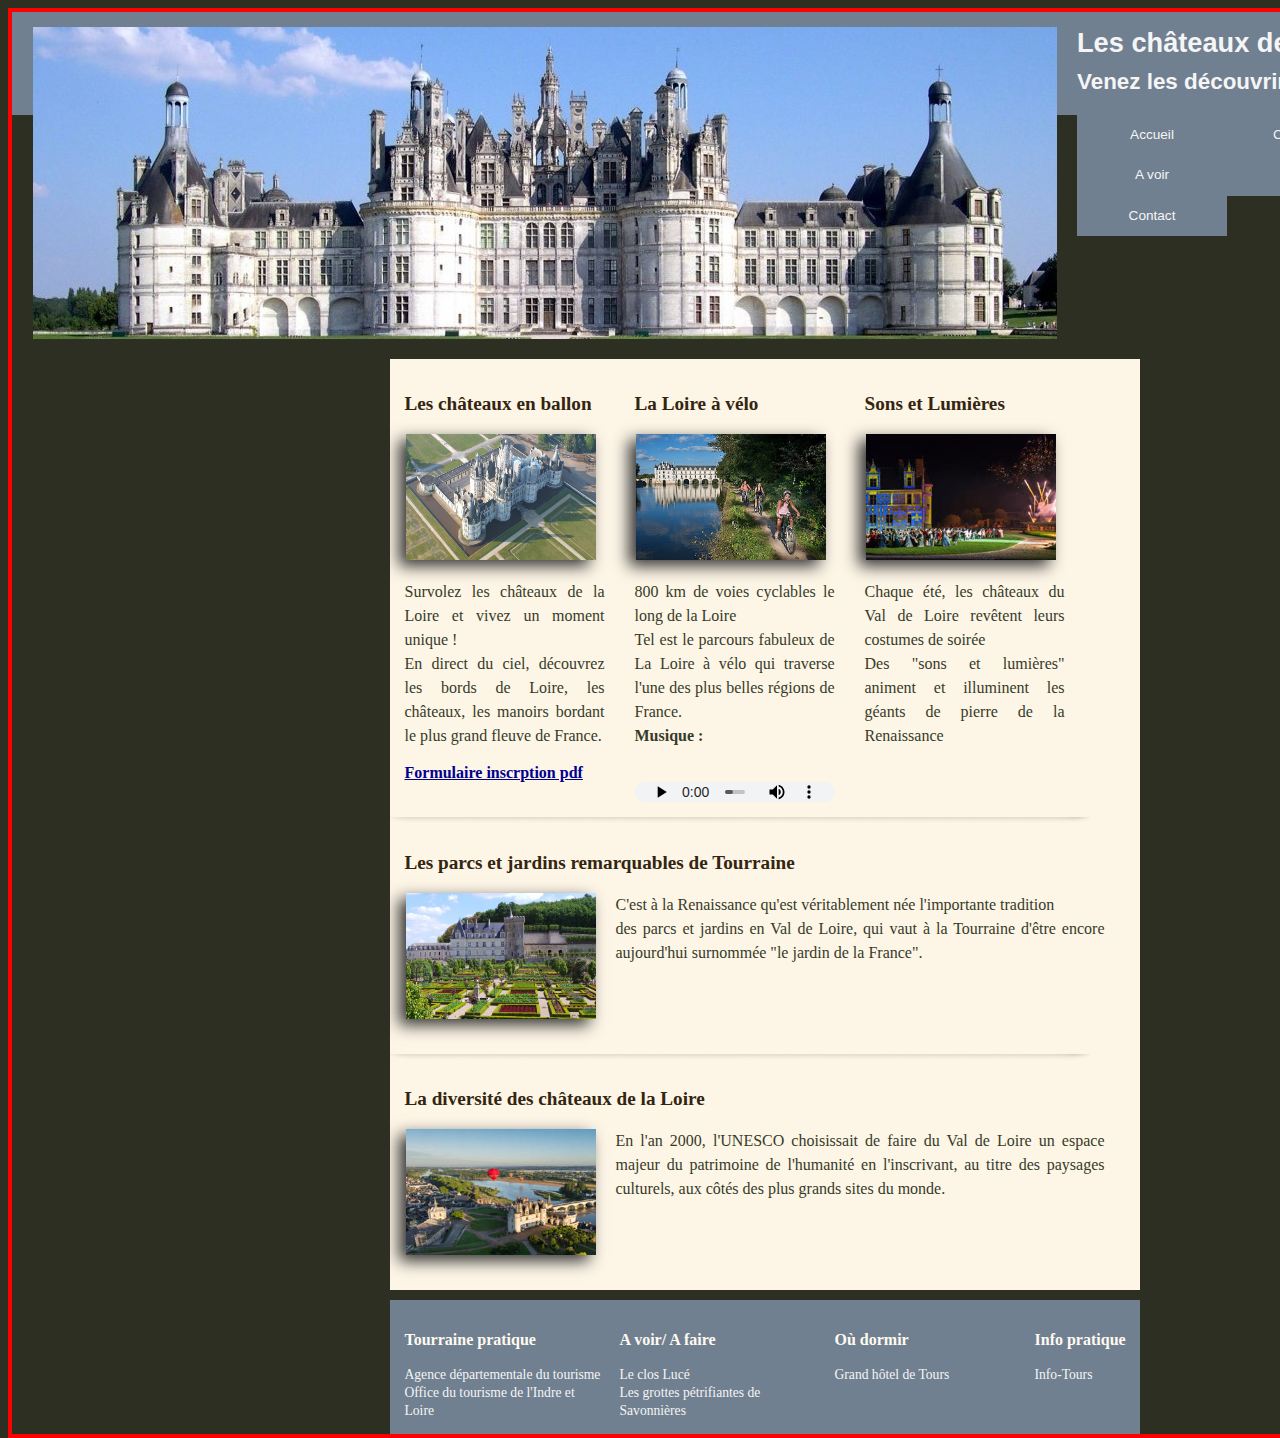
<file: Site_Web_COLIN_Jonathan/index.html>
<!doctype html>
<html>
	<head>
	<meta charset="UTF-8">
	<title></title>
	<link rel="stylesheet" href="feuillestyle.css" />
	</head>
	<body>
		<div id="global">
		
		
			<div id="entete">
				<img src="images/Chambord2.jpg" alt="Château de Chambord" class="photoentete"/>
				<h1>Les châteaux de la Loire</h1>
				<h2>Venez les découvrir !</h2>
			</div><!-- #entete -->
			
			<div id="navigation">
				<ul>
					<li><a href="index.html">Accueil</a></li>
					<li><a href="index.html">Châteaux</a>
				<ul>
					<li><a href="chambord.html">Chambord</a></li>
					<li><a href="chenonceau.html">Chenonceau</a></li>
					<li><a href="amboise.html">Amboise</a></li>
					<li><a href="langeais.html">Langeais</a></li>
					<li><a href="azaylerideau.html">Azay le rideau</a></li>
				</ul>
					</li>
					<li><a href="avoir.html">A voir</a></li>
					<li><a href="infos.html">Infos</a>
				<ul>
					<li><a href="hebergements.html">Hébergements</a></li>
					<li><a href="gastronomie.html">Gastronomie</a></li>
				</ul>
					</li>
					<li><a href="contact.html">Contact</a></li>
				</ul>
			</div><!-- #navigation -->
			
			<div id="contenu">
				<section class="group1">
					<h3><a href="chateaux_en_ballon.html">Les châteaux en ballon</a></h3>
					<img src ="images/chambord_ballon.png" width="190" height="126" alt="Chambord en ballon" class="photo"/>
					<p>Survolez les châteaux de la Loire et vivez un moment unique !</br>
					En direct du ciel, découvrez les bords de Loire, les châteaux, les manoirs bordant le plus grand fleuve de France.</p>
					<a href="cv.pdf" download ><span class="lien">Formulaire inscrption pdf</span><a/>
				</section>
				
				<section class="group2">
					<h3><a href="loireavelo.html">La Loire à vélo</a></h3>
					<img src ="images/veloloire.jpg" width="190" height="126" alt="La Loire à vélo" class="photo"/>
					<p>800 km de voies cyclables le long de la Loire</br>
					Tel est le parcours fabuleux de La Loire à vélo qui traverse l'une des plus belles régions de France.</br>
					<strong>Musique : </strong></p></br>
				<audio controls="controls">
					<source src="audio/la_bicyclette.mp3" class="audio"/>
					<source src="audio/la_bicyclette.ogg" class="audio"/>
				</audio>
				</section>
				
				<section class="group3">
					<h3><a href="sonsetlumieres.html">Sons et Lumières</a></h3>
					<img src ="images/spectacle-nocturne-sons-et-lumieres_medium.jpg" width="190" height="126" alt="Spectacle nocturne sons et lumières" class="photo"/>
					<p>Chaque été, les châteaux du Val de Loire revêtent leurs costumes de soirée</br>
					Des "sons et lumières" animent et illuminent les géants de pierre de la Renaissance</p>
				</section>
				
				<section class="group4">
					<h3><a href="jardin.html">Les parcs et jardins remarquables de Tourraine</a></h3>
					<img src="images/jardins-remarquables-de-villandry-france.jpg" width="190" height="126" alt="picture" class="photo"/>
					<p>C'est à la Renaissance qu'est véritablement née l'importante tradition</br>
					des parcs et jardins en Val de Loire, qui vaut à la Tourraine d'être encore aujourd'hui surnommée "le jardin de la France".</p>
				</section>
				
				<section class="group4">
					<h3><a href="diversites.html">La diversité des châteaux de la Loire</a></h3>
					<img src="images/val-de-loire-patrimoine-unique_medium.jpg" width="190" height="126" alt="picture" class="photo"/>
					<p>En l'an 2000, l'UNESCO choisissait de faire du Val de Loire un espace majeur du patrimoine de l'humanité en l'inscrivant,
					au titre des paysages culturels, aux côtés des plus grands sites du monde.</p>
				</section>
				
			</div><!-- #contenu -->
			
			<div id="pied">
				<section class="group1">
					<h3>Tourraine pratique</h3>
					<a href="http://www.tourismeloirevalley.com/">Agence départementale du tourisme</a></br>
					<a href="http://www.ot-valdelindre.com/">Office du tourisme de l'Indre et Loire</a>
				</section>
				
				<section class="group2">
					<h3>A voir/ A faire</h3>
					<a href="http://www.vinci-closluce.com/">Le clos Lucé</a></br>
					<a href="http://www.grottes-savonnieres.com/">Les grottes pétrifiantes de Savonnières</a></br>
				</section>
				
				<section class="group3">
					<h3>Où dormir</h3>
					<a href="http://www.legrandhoteltours.com/">Grand hôtel de Tours</a></br>
				</section>
				
				<section class="group5">
					<h3>Info pratique</h3>
					<a href="http://www.info-tours.com/">Info-Tours</a></br>
				</section>
				
				
			
			</div><!-- #pied -->
			
		</div><!-- #global -->
	</body>
</html>
</file>
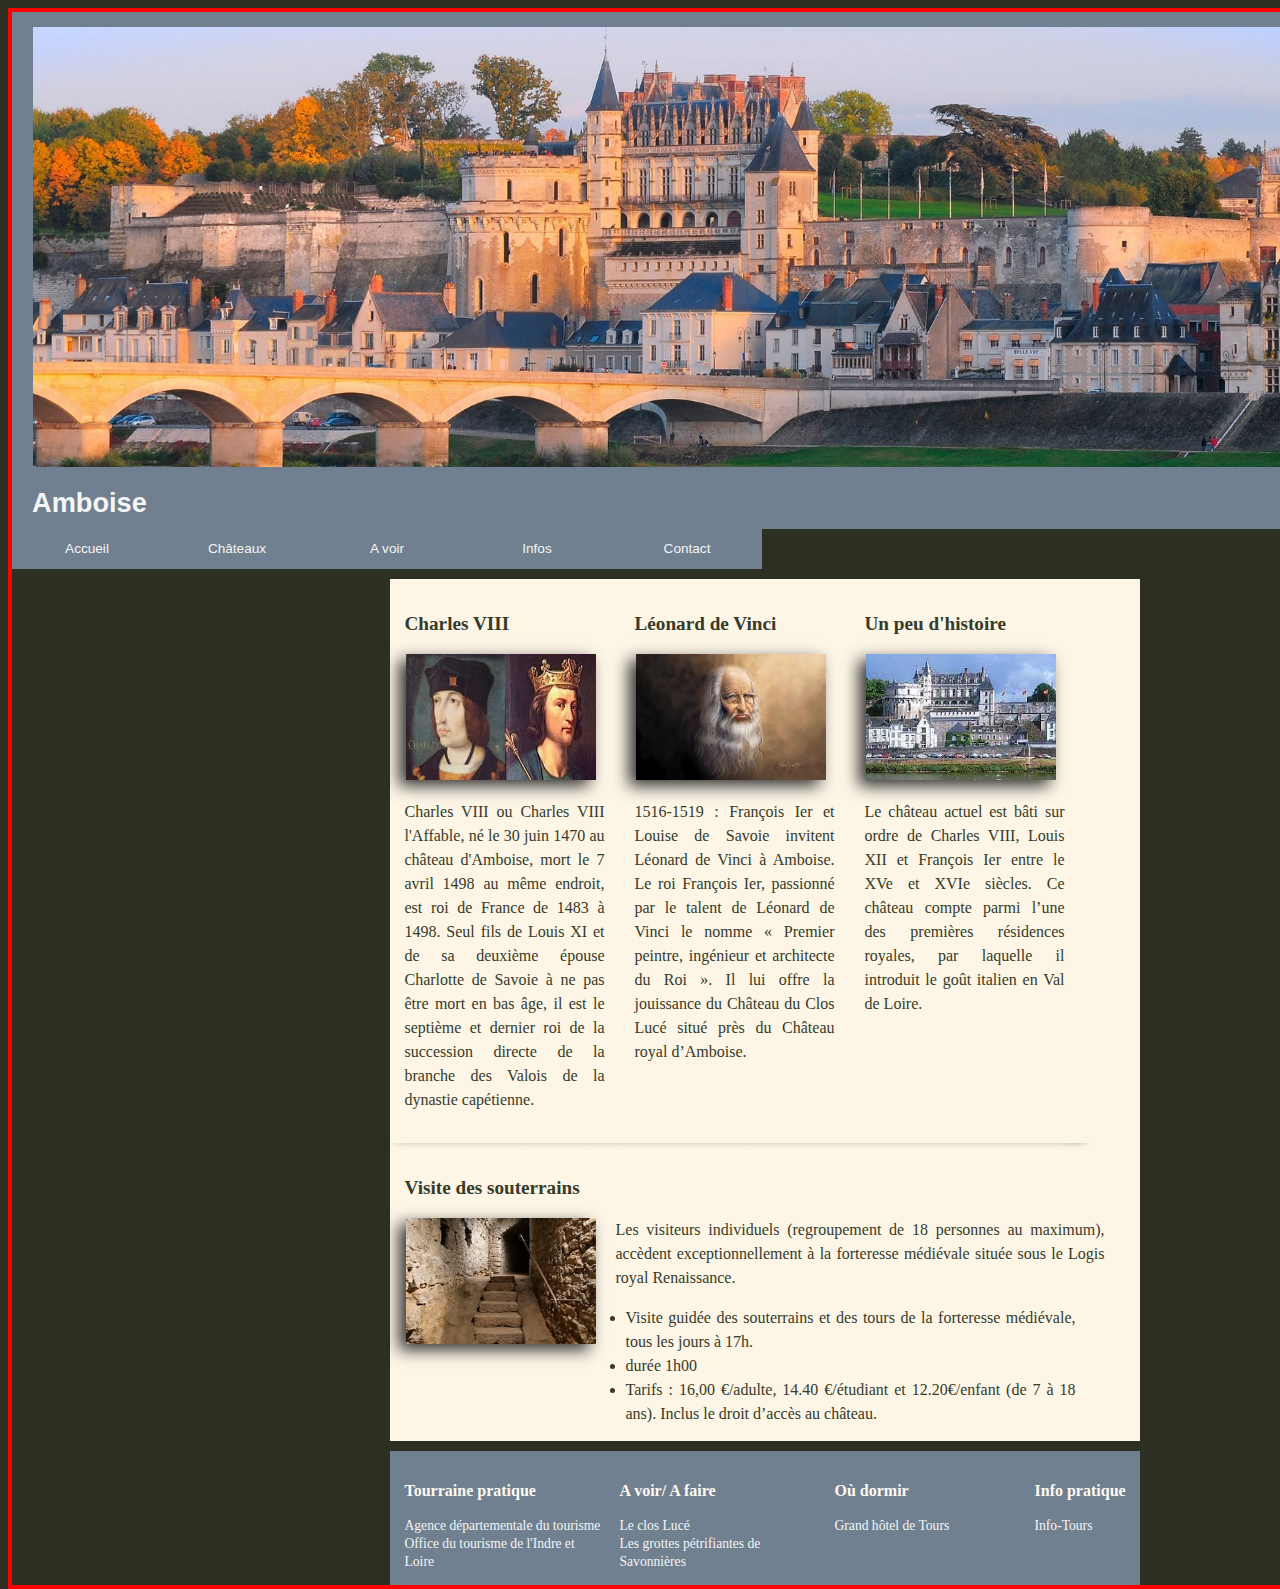
<file: Site_Web_COLIN_Jonathan/amboise.html>
<!doctype html>
<html>
	<head>
	<meta charset="UTF-8">
	<title></title>
	<link rel="stylesheet" href="feuillestyle.css" />
	</head>
	<body>
		<div id="global">
		
			<div id="entete">
				 <img src="images/Amboise.jpg" alt="Château d'Amboise" class="photoentete"/>
			<h1>Amboise</h1>
			</div><!-- #entete -->
			
			<div id="navigation">
				<ul>
					<li><a href="index.html">Accueil</a></li>
					<li><a href="index.html">Châteaux</a>
				<ul>
					<li><a href="chambord.html">Chambord</a></li>
					<li><a href="chenonceau.html">Chenonceau</a></li>
					<li><a href="amboise.html">Amboise</a></li>
					<li><a href="langeais.html">Langeais</a></li>
					<li><a href="azaylerideau.html">Azay le rideau</a></li>
				</ul>
					</li>
					<li><a href="avoir.html">A voir</a></li>
					<li><a href="infos.html">Infos</a>
				<ul>
					<li><a href="hebergements.html">Hébergements</a></li>
					<li><a href="gastronomie.html">Gastronomie</a></li>
				</ul>
					</li>
					<li><a href="contact.html">Contact</a></li>
				</ul>
			</div><!-- #navigation -->
			
			<div id="contenu">
				<section class="group1">
					<h3>Charles VIII</h3>
					<img src="images/charles8.jpg" width="190" height="126" alt="picture" class="photo"/>
					<p>Charles VIII ou Charles VIII l'Affable, né le 30 juin 1470 au château d'Amboise, mort le 7 avril 1498 au même endroit,
					est roi de France de 1483 à 1498. Seul fils de Louis XI 
					et de sa deuxième épouse Charlotte de Savoie à ne pas être mort en bas âge,
					il est le septième et dernier roi de la succession directe de la branche des Valois de la dynastie capétienne.</p>
				</section>
				<section class="group2">
					<h3>Léonard de Vinci</h3>
					<img src="images/leonarddevinci.jpg" width="190" height="126" alt="picture" class="photo"/>
					<p>1516-1519 : François Ier et Louise de Savoie invitent Léonard de Vinci à Amboise. Le roi François Ier,
					passionné par le talent de Léonard de Vinci le nomme « Premier peintre, ingénieur et architecte du Roi ».
					Il lui offre la jouissance du Château du Clos Lucé situé près du Château royal d’Amboise.</p>
				</section>
				<section class="group3">
					<h3>Un peu d'histoire</h3>
					<img src="images/amboise2.jpg" width="190" height="126" alt="picture" class="photo"/>
					<p>Le château actuel est bâti sur ordre de Charles VIII, Louis XII et François Ier entre le XVe et XVIe siècles.
					Ce château compte parmi l’une des premières résidences royales,
					par laquelle il introduit le goût italien en Val de Loire. </p>
				</section>
					
				<section class="group4">
					<h3>Visite des souterrains</h3>
					<img src="images/souterrain.jpg" width="190" height="126" alt="picture" class="photo"/>
					<p>Les visiteurs individuels (regroupement de 18 personnes au maximum),
					accèdent exceptionnellement à la forteresse médiévale située sous le Logis royal Renaissance.</p>
					<ul>
					<li>Visite guidée des souterrains et des tours de la forteresse médiévale, tous les jours à 17h.</li>
					<li>durée 1h00</li>
					<li>Tarifs : 16,00 €/adulte, 14.40 €/étudiant et 12.20€/enfant (de 7 à 18 ans). Inclus le droit d’accès au château.</li>
					</ul>
				</section>
					

			</div><!-- #contenu -->
			
			<div id="pied">
			
				<section class="group1">
					<h3>Tourraine pratique</h3>
					<a href="http://www.tourismeloirevalley.com/">Agence départementale du tourisme</a></br>
					<a href="http://www.ot-valdelindre.com/">Office du tourisme de l'Indre et Loire</a>
				</section>
				
				<section class="group2">
					<h3>A voir/ A faire</h3>
					<a href="http://www.vinci-closluce.com/">Le clos Lucé</a></br>
					<a href="http://www.grottes-savonnieres.com/">Les grottes pétrifiantes de Savonnières</a></br>
				</section>
				
				<section class="group3">
					<h3>Où dormir</h3>
					<a href="http://www.legrandhoteltours.com/">Grand hôtel de Tours</a></br>
				</section>
				
				<section class="group5">
					<h3>Info pratique</h3>
					<a href="http://www.info-tours.com/">Info-Tours</a></br>
				</section>
			</div><!-- #pied -->
			
		</div><!-- #global -->
	</body>
</html>
</file>
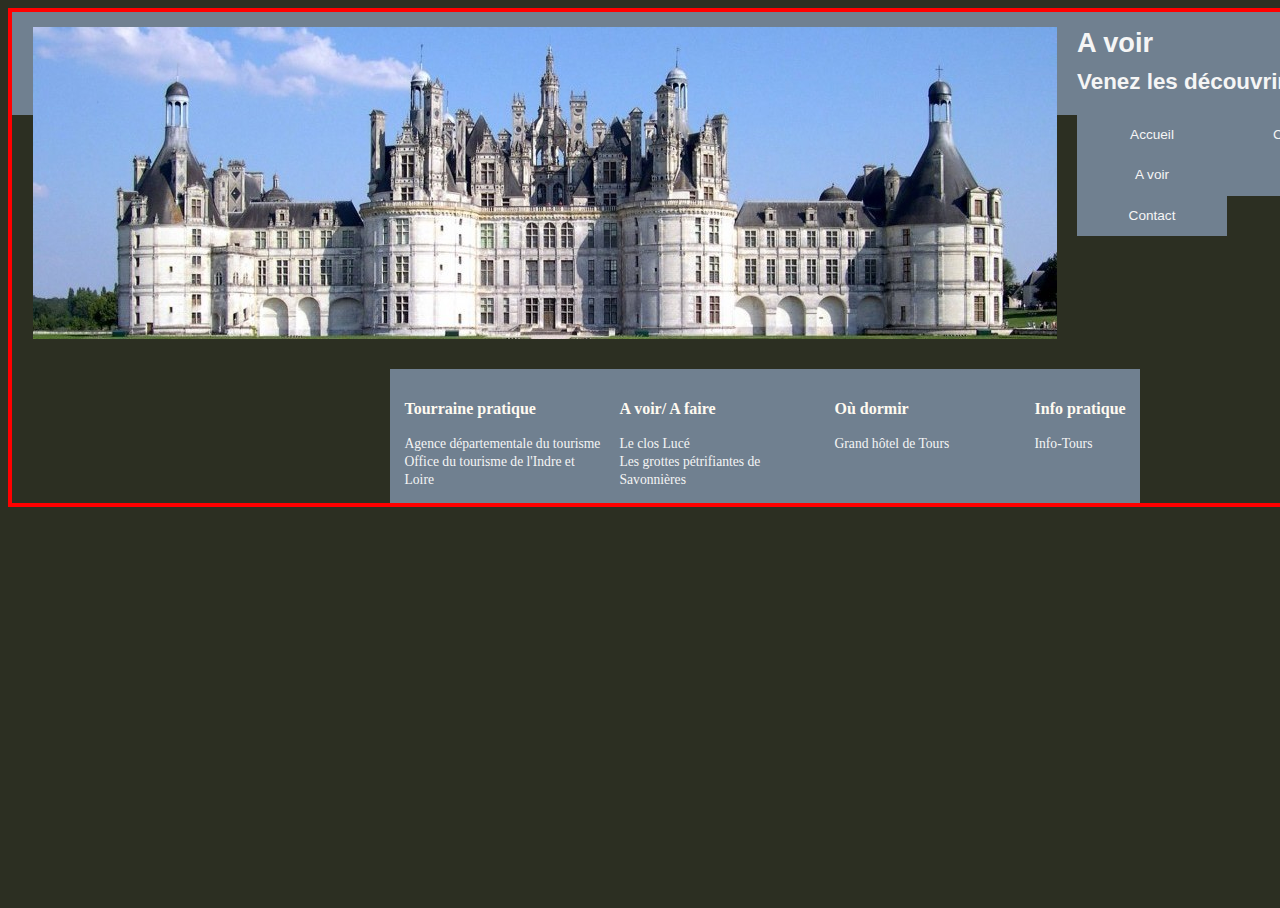
<file: Site_Web_COLIN_Jonathan/avoir.html>
<!doctype html>
<html>
	<head>
	<meta charset="UTF-8">
	<title></title>
	<link rel="stylesheet" href="feuillestyle.css" />
	</head>
	<body>
		<div id="global">
		
			<div id="entete">
				 <img src="images/Chambord2.jpg" alt="Château de Chambord" class="photoentete"/>
			<h1>A voir</h1>
			<h2>Venez les découvrir !</h2>
			</div><!-- #entete -->
			
			<div id="navigation">
				<ul>
					<li><a href="index.html">Accueil</a></li>
					<li><a href="index.html">Châteaux</a>
				<ul>
					<li><a href="chambord.html">Chambord</a></li>
					<li><a href="chenonceau.html">Chenonceau</a></li>
					<li><a href="amboise.html">Amboise</a></li>
					<li><a href="langeais.html">Langeais</a></li>
					<li><a href="azaylerideau.html">Azay le rideau</a></li>
				</ul>
					</li>
					<li><a href="avoir.html">A voir</a></li>
					<li><a href="infos.html">Infos</a>
				<ul>
					<li><a href="hebergements.html">Hébergements</a></li>
					<li><a href="gastronomie.html">Gastronomie</a></li>
				</ul>
					</li>
					<li><a href="contact.html">Contact</a></li>
				</ul>
			</div><!-- #navigation -->
			
			<div id="contenu">
			</div><!-- #contenu -->
			
			<div id="pied">
			
				<section class="group1">
					<h3>Tourraine pratique</h3>
					<a href="http://www.tourismeloirevalley.com/">Agence départementale du tourisme</a></br>
					<a href="http://www.ot-valdelindre.com/">Office du tourisme de l'Indre et Loire</a>
				</section>
				
				<section class="group2">
					<h3>A voir/ A faire</h3>
					<a href="http://www.vinci-closluce.com/">Le clos Lucé</a></br>
					<a href="http://www.grottes-savonnieres.com/">Les grottes pétrifiantes de Savonnières</a></br>
				</section>
				
				<section class="group3">
					<h3>Où dormir</h3>
					<a href="http://www.legrandhoteltours.com/">Grand hôtel de Tours</a></br>
				</section>
				
				<section class="group5">
					<h3>Info pratique</h3>
					<a href="http://www.info-tours.com/">Info-Tours</a></br>
				</section>
			</div><!-- #pied -->
			
		</div><!-- #global -->
	</body>
</html>
</file>
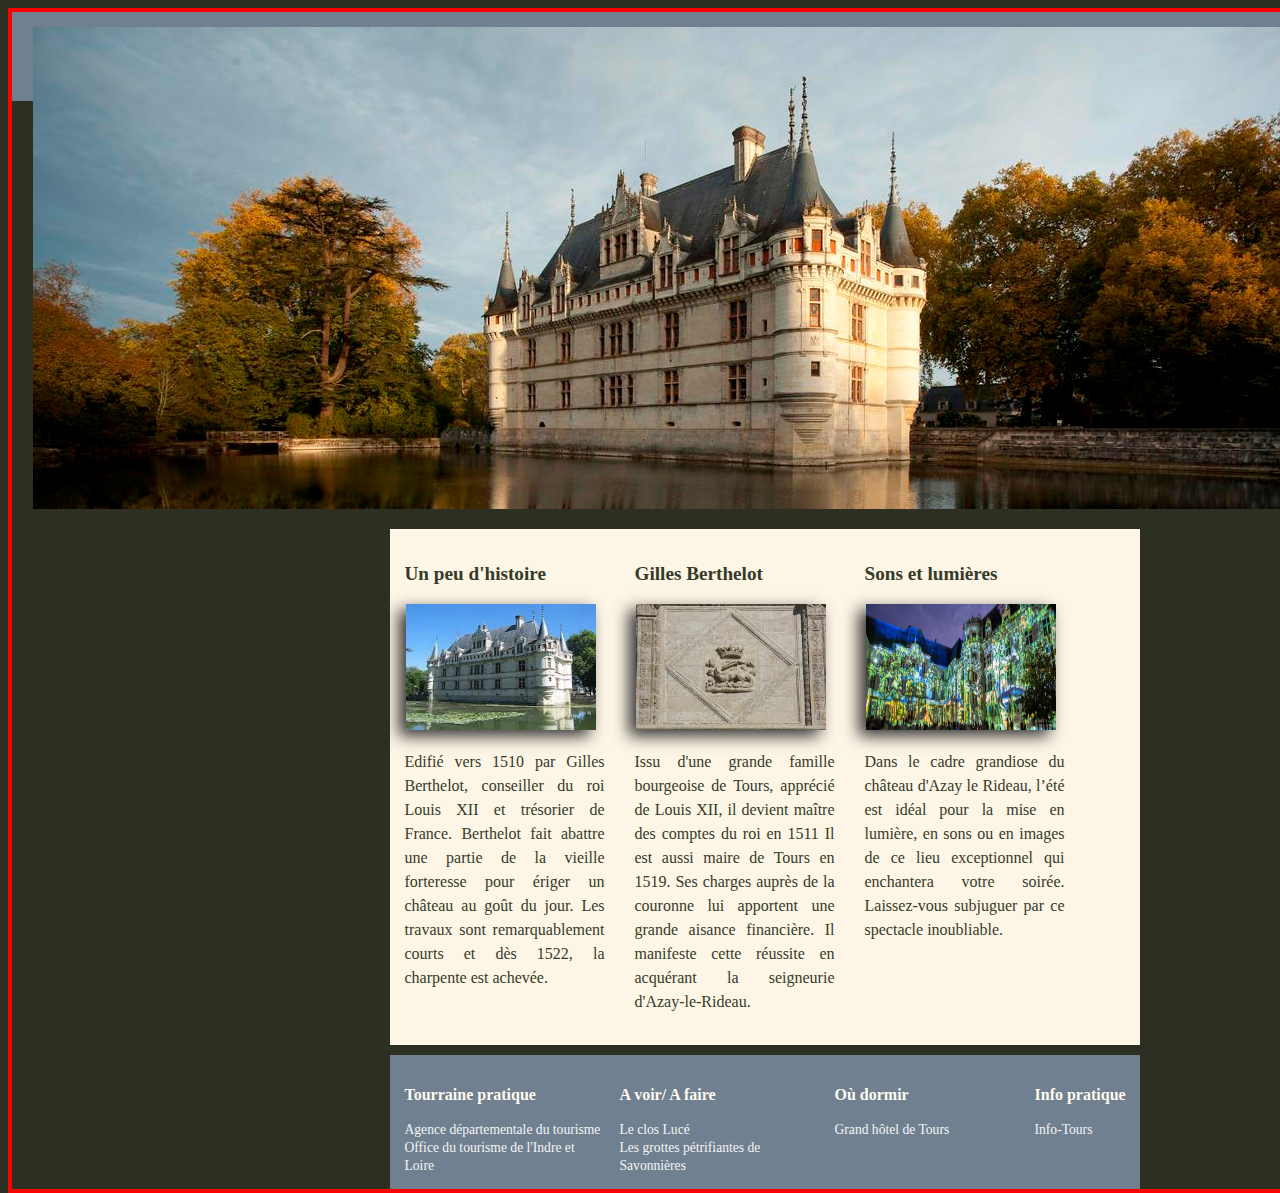
<file: Site_Web_COLIN_Jonathan/azaylerideau.html>
<!doctype html>
<html>
	<head>
	<meta charset="UTF-8">
	<title></title>
	<link rel="stylesheet" href="feuillestyle.css" />
	</head>
	<body>
		<div id="global">

		
			<div id="entete">
				 <img src="images/azaylerideau.jpg" alt="Château d'Azay le rideau" class="photoentete"/>
			<h1>Azay le rideau</h1>
			</div><!-- #entete -->
			
			<div id="navigation">
				<ul>
					<li><a href="index.html">Accueil</a></li>
					<li><a href="index.html">Châteaux</a>
				<ul>
					<li><a href="chambord.html">Chambord</a></li>
					<li><a href="chenonceau.html">Chenonceau</a></li>
					<li><a href="amboise.html">Amboise</a></li>
					<li><a href="langeais.html">Langeais</a></li>
					<li><a href="azaylerideau.html">Azay le rideau</a></li>
				</ul>
					</li>
					<li><a href="avoir.html">A voir</a></li>
					<li><a href="infos.html">Infos</a>
				<ul>
					<li><a href="hebergements.html">Hébergements</a></li>
					<li><a href="gastronomie.html">Gastronomie</a></li>
				</ul>
					</li>
					<li><a href="contact.html">Contact</a></li>
				</ul>
			</div><!-- #navigation -->
			
			<div id="contenu">
				<section class="group1">
						<h3>Un peu d'histoire</h3>
						<img src="images/azay2.jpg" width="190" height="126" alt="picture" class="photo"/>
						<p>Edifié vers 1510 par Gilles Berthelot, conseiller du roi Louis XII et trésorier de France.
						Berthelot fait abattre une partie de la vieille forteresse pour ériger un château au goût du jour.
						Les travaux sont remarquablement courts et dès 1522, la charpente est achevée. </p>
					</section>
					<section class="group2">
						<h3>Gilles Berthelot</h3>
						<img src="images/berthelot.jpg" width="190" height="126" alt="picture" class="photo"/>
						<p>Issu d'une grande famille bourgeoise de Tours, apprécié de Louis XII, il devient maître des comptes du roi en 1511 Il est aussi maire de Tours en 1519.
						Ses charges auprès de la couronne lui apportent une grande aisance financière.
						Il manifeste cette réussite en acquérant la seigneurie d'Azay-le-Rideau. </p> 
					</section>
					<section class="group3">
						<h3>Sons et lumières</h3>
						<img src="images/sonsetlumieres.jpg" width="190" height="126" alt="picture" class="photo"/>
						<p>Dans le cadre grandiose du château d'Azay le Rideau, l’été est idéal pour la mise en lumière,
						en sons ou en images de ce lieu exceptionnel qui enchantera votre soirée.
						Laissez-vous subjuguer par ce spectacle inoubliable. </p>
					</section>

			</div><!-- #contenu -->
			
			<div id="pied">
			
				<section class="group1">
					<h3>Tourraine pratique</h3>
					<a href="http://www.tourismeloirevalley.com/">Agence départementale du tourisme</a></br>
					<a href="http://www.ot-valdelindre.com/">Office du tourisme de l'Indre et Loire</a>
				</section>
				
				<section class="group2">
					<h3>A voir/ A faire</h3>
					<a href="http://www.vinci-closluce.com/">Le clos Lucé</a></br>
					<a href="http://www.grottes-savonnieres.com/">Les grottes pétrifiantes de Savonnières</a></br>
				</section>
				
				<section class="group3">
					<h3>Où dormir</h3>
					<a href="http://www.legrandhoteltours.com/">Grand hôtel de Tours</a></br>
				</section>
				
				<section class="group5">
					<h3>Info pratique</h3>
					<a href="http://www.info-tours.com/">Info-Tours</a></br>
				</section>
			</div><!-- #pied -->
			
		</div><!-- #global -->
	</body>
</html>
</file>
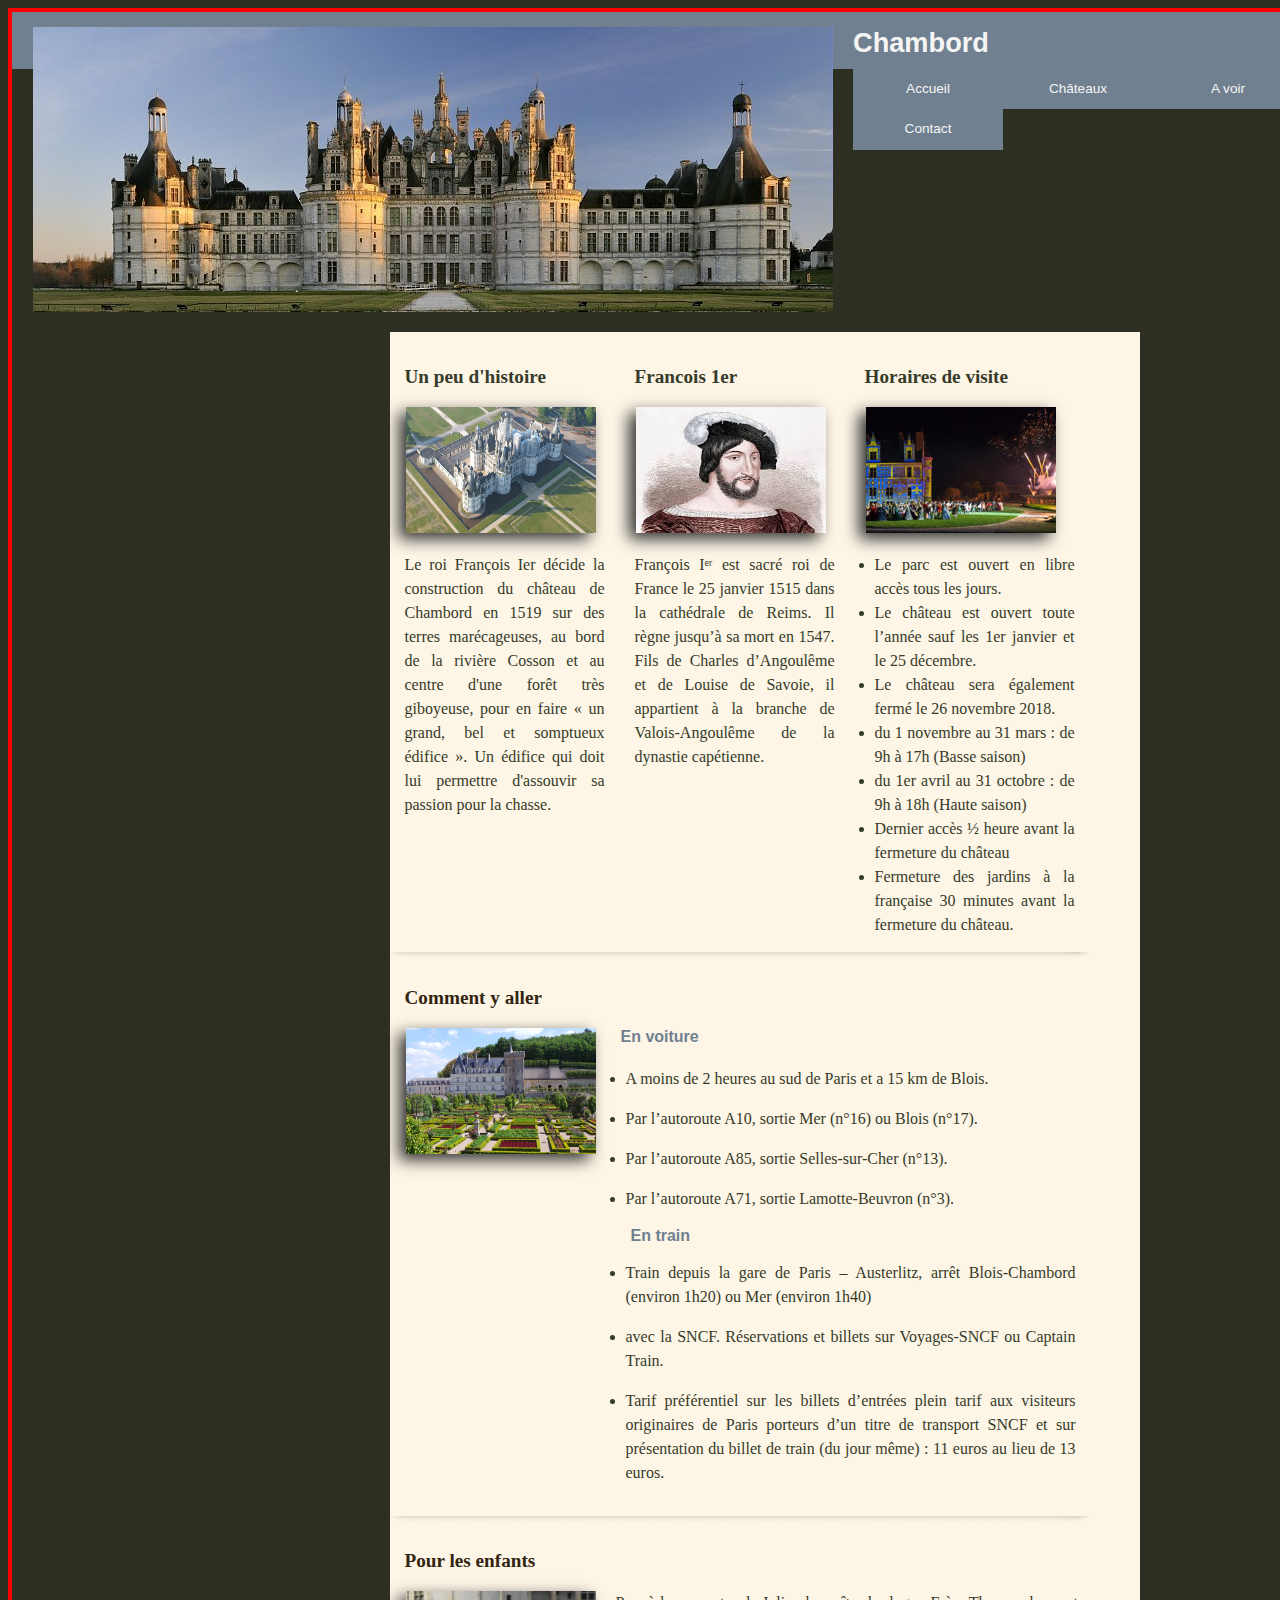
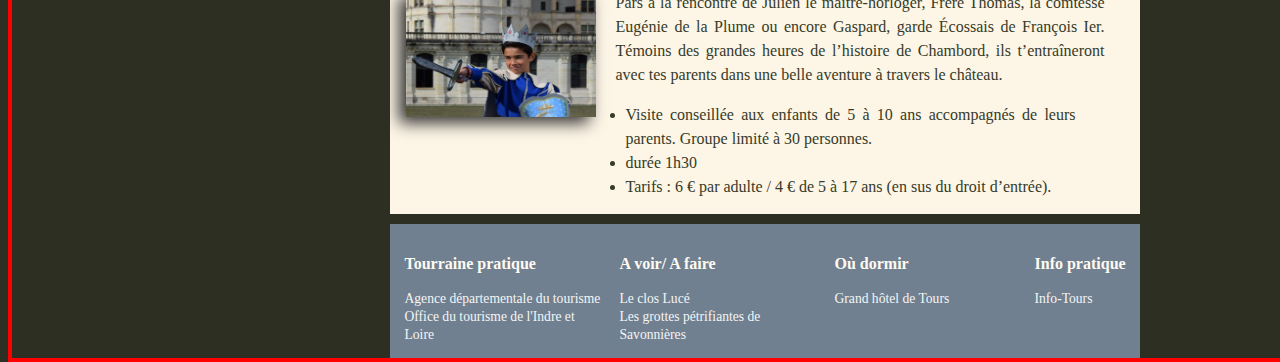
<file: Site_Web_COLIN_Jonathan/chambord.html>
<!doctype html>
<html>
	<head>
	<meta charset="UTF-8">
	<title></title>
	<link rel="stylesheet" href="feuillestyle.css" />
	</head>
	<body>
		<div id="global">
		
		
			<div id="entete">
				 <img src="images/chambord3.jpg" alt="Château de Chambord" class="photoentete"/>
			<h1>Chambord</h1>
			</div><!-- #entete -->
			
			<div id="navigation">
				<ul>
					<li><a href="index.html">Accueil</a></li>
					<li><a href="index.html">Châteaux</a>
				<ul>
					<li><a href="chambord.html">Chambord</a></li>
					<li><a href="chenonceau.html">Chenonceau</a></li>
					<li><a href="amboise.html">Amboise</a></li>
					<li><a href="langeais.html">Langeais</a></li>
					<li><a href="azaylerideau.html">Azay le rideau</a></li>
				</ul>
					</li>
					<li><a href="avoir.html">A voir</a></li>
					<li><a href="infos.html">Infos</a>
				<ul>
					<li><a href="hebergements.html">Hébergements</a></li>
					<li><a href="gastronomie.html">Gastronomie</a></li>
				</ul>
					</li>
					<li><a href="contact.html">Contact</a></li>
				</ul>
			</div><!-- #navigation -->
			
			<div id="contenu">
				<section class="group1">
					<h3>Un peu d'histoire</h3>
					<img src="images/chambord_ballon.png" width="190" height="126" alt="picture" class="photo"/>
					<p>Le roi François Ier décide la construction du château de Chambord en 1519 sur des terres marécageuses,
					au bord de la rivière Cosson et au centre d'une forêt très giboyeuse, pour en faire « un grand, bel et somptueux édifice ».
					Un édifice qui doit lui permettre d'assouvir sa passion pour la chasse.</p>
				</section>
				<section class="group2">
					<h3>Francois 1er</h3>
					<img src="images/francois1.jpg" width="190" height="126" alt="picture" class="photo"/>
					<p>François Iᵉʳ est sacré roi de France le 25 janvier 1515 dans la cathédrale de Reims.
					Il règne jusqu’à sa mort en 1547. Fils de Charles d’Angoulême et de Louise de Savoie,
					il appartient à la branche de Valois-Angoulême de la dynastie capétienne.
					</p>
				</section>
				<section class="group3">
					<h3>Horaires de visite</h3>
					<img src="images/spectacle-nocturne-sons-et-lumieres_medium.jpg" width="190" height="126" alt="picture" class="photo"/>
					<ul>
					<li>Le parc est ouvert en libre accès tous les jours.</li>
					<li>Le château est ouvert toute l’année sauf les 1er janvier et le 25 décembre.</li>
					<li>Le château sera également fermé le 26 novembre 2018.</li>
					<li>du 1 novembre au 31 mars : de 9h à 17h (Basse saison)</li>
					<li>du 1er avril au 31 octobre : de 9h à 18h (Haute saison)</li>
					<li>Dernier accès ½ heure avant la fermeture du château</li>
					<li>Fermeture des jardins à la française 30 minutes avant la fermeture du château.</li>
					</ul>
				</section>
				
				<section class="group4">
					<h3><a href="https://www.fomation-bureatique.org/bureatique.html">Comment y aller</a></h3>
					<img src="images/jardins-remarquables-de-villandry-france.jpg" width="190" height="126" alt="picture" class="photo"/>
					<h4>En voiture</h4>
					<ul>
					<li><p>A moins de 2 heures au sud de Paris et a 15 km de Blois.</p></li>
					<li><p>Par l’autoroute A10, sortie Mer (n°16) ou Blois (n°17).</p></li>
					<li><p>Par l’autoroute A85, sortie Selles-sur-Cher (n°13).</p></li>
					<li><p>Par l’autoroute A71, sortie Lamotte-Beuvron (n°3).</p></li>
					<h4>En train</h4></br>
					<li><p>Train depuis la gare de Paris – Austerlitz, arrêt Blois-Chambord (environ 1h20) ou Mer (environ 1h40)</p></li>
					<li><p>avec la SNCF. Réservations et billets sur Voyages-SNCF ou Captain Train.</p></li>
					<li><p>Tarif préférentiel sur les billets d’entrées plein tarif aux visiteurs originaires de Paris porteurs 
					d’un titre de transport SNCF et sur présentation du billet de train (du jour même) : 11 euros au lieu de 13 euros.</p></li>
					</ul>
				</section>
				
				<section class="group4">
					<h3><a href="https://www.fomation-bureatique.org/bureatique.html">Pour les enfants</a></h3>
					<img src="images/EnfantsChambord.jpg" width="190" height="126" alt="picture" class="photo"/>
					<p>Pars à la rencontre de Julien le maître-horloger, Frère Thomas, la comtesse Eugénie de la Plume ou encore Gaspard,
					garde Écossais de François Ier. Témoins des grandes heures de l’histoire de Chambord, 
					ils t’entraîneront avec tes parents dans une belle aventure à travers le château.
					</p>
					<ul>
					<li>Visite conseillée aux enfants de 5 à 10 ans accompagnés de leurs parents. Groupe limité à 30 personnes.</li>
					<li> durée 1h30</li>
					<li>Tarifs : 6 € par adulte / 4 € de 5 à 17 ans (en sus du droit d’entrée).</li>
					</ul>	
				</section>
				
			</div><!-- #contenu -->
			
			<div id="pied">
			
				<section class="group1">
						<h3>Tourraine pratique</h3>
						<a href="http://www.tourismeloirevalley.com/">Agence départementale du tourisme</a></br>
						<a href="http://www.ot-valdelindre.com/">Office du tourisme de l'Indre et Loire</a>
					</section>
					
					<section class="group2">
						<h3>A voir/ A faire</h3>
						<a href="http://www.vinci-closluce.com/">Le clos Lucé</a></br>
						<a href="http://www.grottes-savonnieres.com/">Les grottes pétrifiantes de Savonnières</a></br>
					</section>
					
					<section class="group3">
						<h3>Où dormir</h3>
						<a href="http://www.legrandhoteltours.com/">Grand hôtel de Tours</a></br>
					</section>
					
					<section class="group5">
						<h3>Info pratique</h3>
						<a href="http://www.info-tours.com/">Info-Tours</a></br>
					</section>
			</div><!-- #pied -->
			
		</div><!-- #global -->
	</body>
</html>
</file>
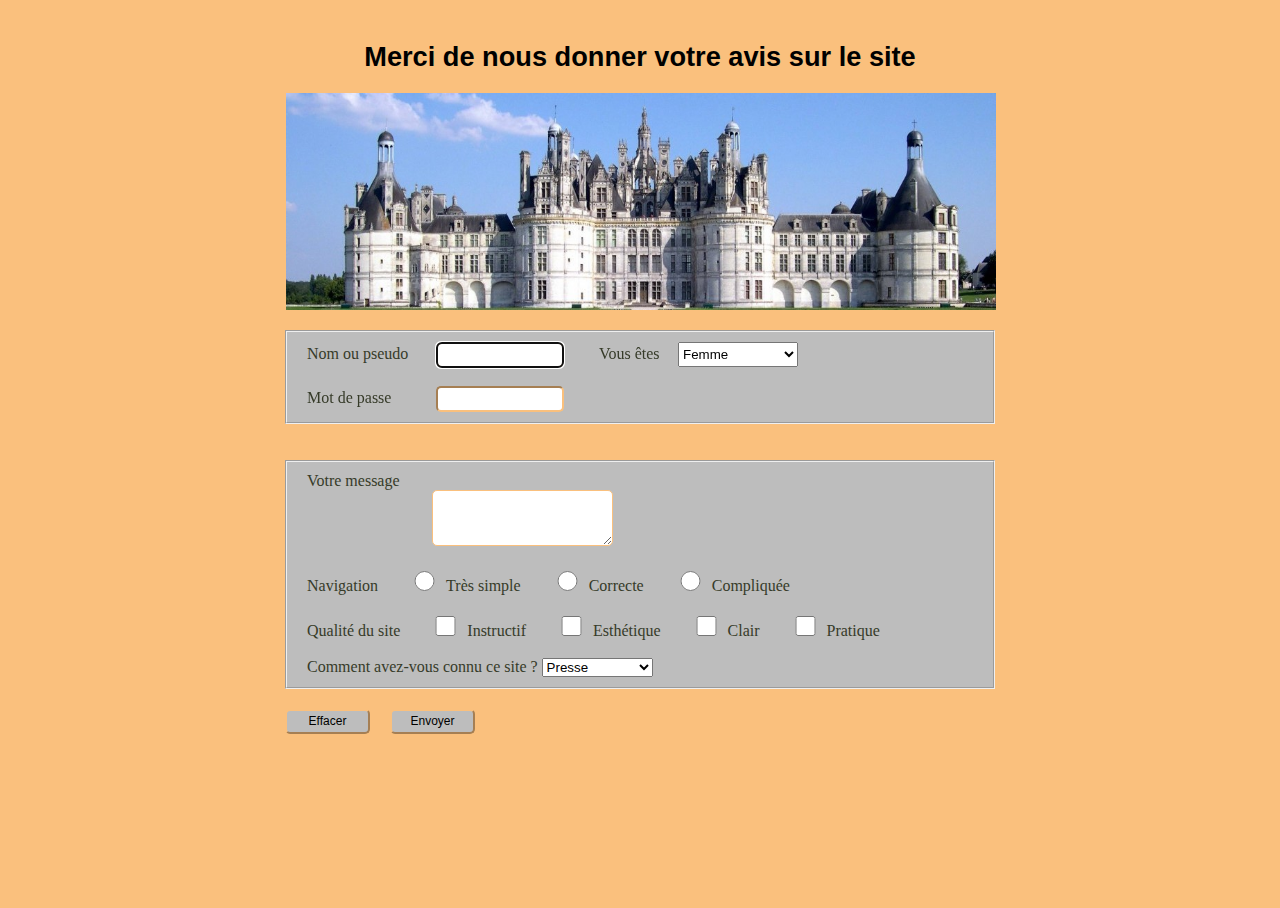
<file: Site_Web_COLIN_Jonathan/contact.html>
<!doctype html>
<html>
	<head>
	<meta charset="UTF-8">
	<title></title>
	<link rel="stylesheet" href="feuillestyle2.css" />
	</head>
	<body>
		<div id="global">
		
		
			<div id="entete">
				<h1>Merci de nous donner votre avis sur le site</h1>
				<img src="images/Chambord2.jpg" alt="Château de Chambord" class="photoentete"/>
			</div><!-- #entete -->
			
			<div id="contenu">
				<form method="post" action="traitement.php">
					<fieldset id="section-1">
					
						<section class="group1">
							<label for="pseudo" class="inline">Nom ou pseudo</label>
							<input type="text" name="pseudo" id="pseudo" autocomplete="on" autofocus><br><br>
							<label for="pswd">Mot de passe</label>
							<input type="password" name="pswd" id="pswd">
						</section>
						
						<section class="group2">
							<label for="sexe">Vous êtes</label>
							<select name="sexe">
								<optgroup label="Adulte">
									<option value="femme">Femme</option>
									<option value="homme">Homme</option>
								<optgroup label="Jeune">
									<option value="fille">Fille</option>
									<option value="garcon">Garçon</option>
							</select><br><br>
						</section>
						
					</fieldset><br><br>
					
					<fieldset id="section-2">
						<label for="message">Votre message</label><br>
						<textarea name="message" id="message"></textarea><br><br>
						
						<label for="navigation">Navigation</label>
						<input type="radio" name="navigation" value="tressimple" id="tressimple">
						<label for="tressimple">Très simple</label>
						<input type="radio" name="navigation" value="correcte" id="correcte">
						<label for="correcte">Correcte</label>
						<input type="radio" name="navigation" value="compliquee" id="compliquee">
						<label for="compliquee">Compliquée</label><br><br>
						
						<label for="qualitedusite">Qualité du site</label>
						<input type="checkbox" name="qualitedusite" value="instructif" id="instructif">
						<label for="instructif">Instructif</label>
						<input type="checkbox" name="qualitedusite" value="esthetique" id="esthetique">
						<label for="esthetique">Esthétique</label>
						<input type="checkbox" name="qualitedusite" value="clair" id="clair">
						<label for="clair">Clair</label>
						<input type="checkbox" name="qualitedusite" value="pratique" id="pratique">
						<label for="pratique">Pratique</label><br><br>
						
						<label for="avisdusite">Comment avez-vous connu ce site ?
						<select name="avisdusite">
							<option value="presse">Presse</option>
							<option value="internet">Internet</option>
							<option value="amisouautres">Amis ou autres</option>
						</select>
					</fieldset>
					<input type="reset" value="Effacer">
					<input type="submit" value="Envoyer">
			</div><!-- #contenu -->
			
			<div id="pied">
				
			</div><!-- #pied -->
			
		</div><!-- #global -->
	</body>
</html>
</file>
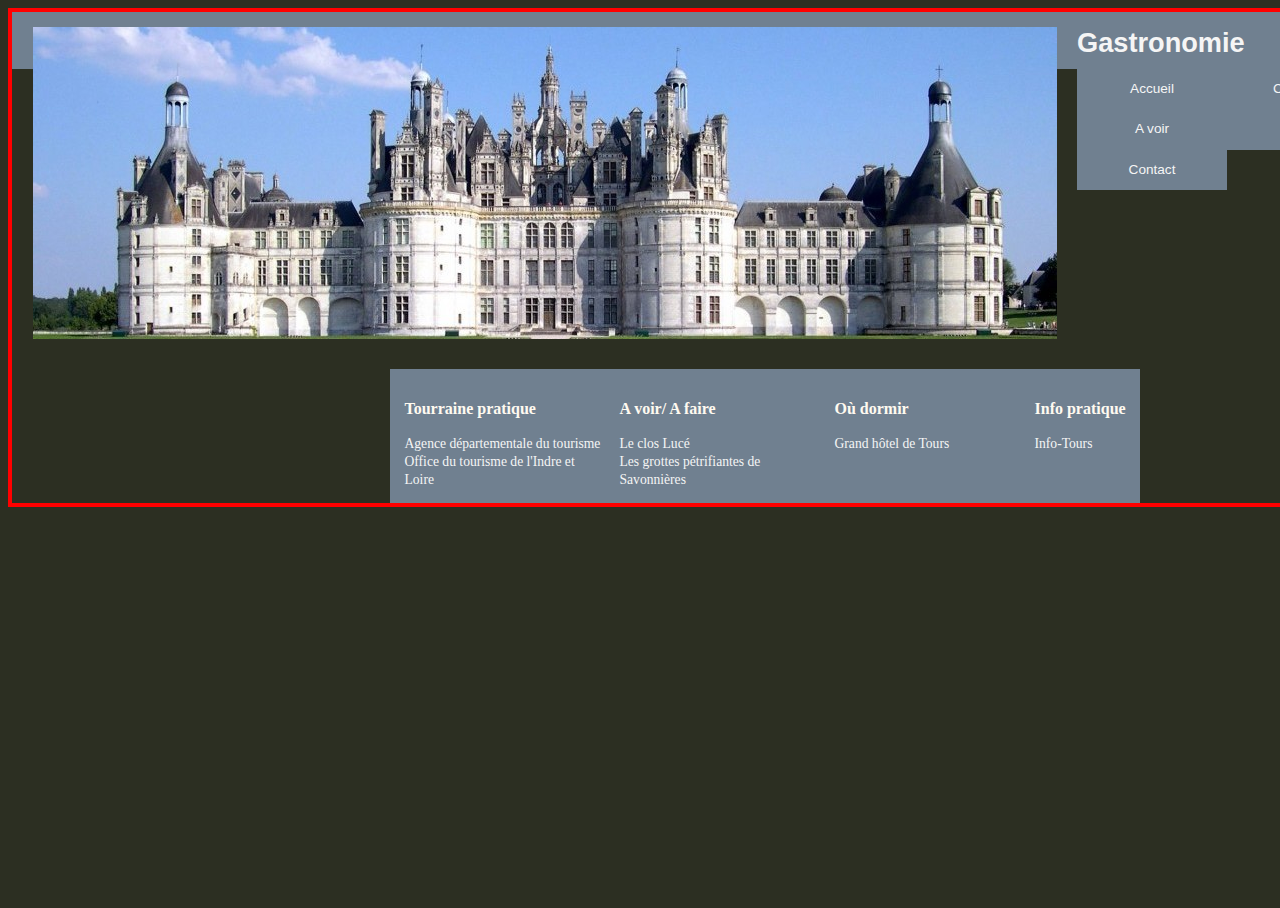
<file: Site_Web_COLIN_Jonathan/gastronomie.html>
<!doctype html>
<html>
	<head>
	<meta charset="UTF-8">
	<title></title>
	<link rel="stylesheet" href="feuillestyle.css" />
	</head>
	<body>
		<div id="global">
		
			<div id="entete">
				 <img src="images/Chambord2.jpg" alt="Château de Chambord" class="photoentete"/>
			<h1>Gastronomie</h1>
			</div><!-- #entete -->
			
			<div id="navigation">
				<ul>
					<li><a href="index.html">Accueil</a></li>
					<li><a href="index.html">Châteaux</a>
				<ul>
					<li><a href="chambord.html">Chambord</a></li>
					<li><a href="chenonceau.html">Chenonceau</a></li>
					<li><a href="amboise.html">Amboise</a></li>
					<li><a href="langeais.html">Langeais</a></li>
					<li><a href="azaylerideau.html">Azay le rideau</a></li>
				</ul>
					</li>
					<li><a href="avoir.html">A voir</a></li>
					<li><a href="infos.html">Infos</a>
				<ul>
					<li><a href="hebergements.html">Hébergements</a></li>
					<li><a href="gastronomie.html">Gastronomie</a></li>
				</ul>
					</li>
					<li><a href="contact.html">Contact</a></li>
				</ul>
			</div><!-- #navigation -->
			
			<div id="contenu">
			</div><!-- #contenu -->
			
			<div id="pied">
			
				<section class="group1">
					<h3>Tourraine pratique</h3>
					<a href="http://www.tourismeloirevalley.com/">Agence départementale du tourisme</a></br>
					<a href="http://www.ot-valdelindre.com/">Office du tourisme de l'Indre et Loire</a>
				</section>
				
				<section class="group2">
					<h3>A voir/ A faire</h3>
					<a href="http://www.vinci-closluce.com/">Le clos Lucé</a></br>
					<a href="http://www.grottes-savonnieres.com/">Les grottes pétrifiantes de Savonnières</a></br>
				</section>
				
				<section class="group3">
					<h3>Où dormir</h3>
					<a href="http://www.legrandhoteltours.com/">Grand hôtel de Tours</a></br>
				</section>
				
				<section class="group5">
					<h3>Info pratique</h3>
					<a href="http://www.info-tours.com/">Info-Tours</a></br>
				</section>
			</div><!-- #pied -->
			
		</div><!-- #global -->
	</body>
</html>
</file>
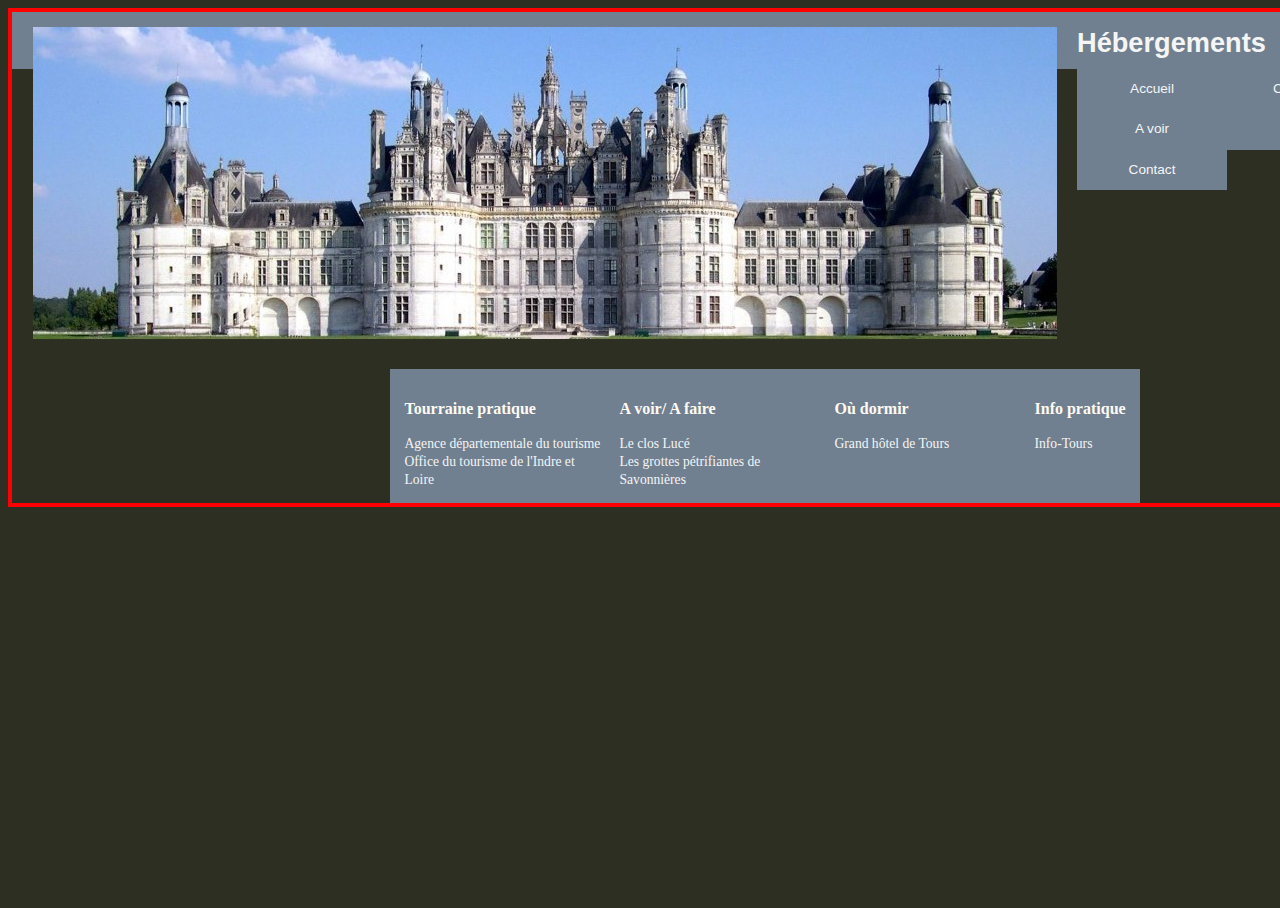
<file: Site_Web_COLIN_Jonathan/hebergements.html>
<!doctype html>
<html>
	<head>
	<meta charset="UTF-8">
	<title></title>
	<link rel="stylesheet" href="feuillestyle.css" />
	</head>
	<body>
		<div id="global">
		
			<div id="entete">
				 <img src="images/Chambord2.jpg" alt="Château de Chambord" class="photoentete"/>
			<h1>Hébergements</h1>
			</div><!-- #entete -->
			
			<div id="navigation">
				<ul>
					<li><a href="index.html">Accueil</a></li>
					<li><a href="index.html">Châteaux</a>
				<ul>
					<li><a href="chambord.html">Chambord</a></li>
					<li><a href="chenonceau.html">Chenonceau</a></li>
					<li><a href="amboise.html">Amboise</a></li>
					<li><a href="langeais.html">Langeais</a></li>
					<li><a href="azaylerideau.html">Azay le rideau</a></li>
				</ul>
					</li>
					<li><a href="avoir.html">A voir</a></li>
					<li><a href="infos.html">Infos</a>
				<ul>
					<li><a href="hebergements.html">Hébergements</a></li>
					<li><a href="gastronomie.html">Gastronomie</a></li>
				</ul>
					</li>
					<li><a href="contact.html">Contact</a></li>
				</ul>
			</div><!-- #navigation -->
			
			<div id="contenu">
			</div><!-- #contenu -->
			
			<div id="pied">
			
				<section class="group1">
					<h3>Tourraine pratique</h3>
					<a href="http://www.tourismeloirevalley.com/">Agence départementale du tourisme</a></br>
					<a href="http://www.ot-valdelindre.com/">Office du tourisme de l'Indre et Loire</a>
				</section>
				
				<section class="group2">
					<h3>A voir/ A faire</h3>
					<a href="http://www.vinci-closluce.com/">Le clos Lucé</a></br>
					<a href="http://www.grottes-savonnieres.com/">Les grottes pétrifiantes de Savonnières</a></br>
				</section>
				
				<section class="group3">
					<h3>Où dormir</h3>
					<a href="http://www.legrandhoteltours.com/">Grand hôtel de Tours</a></br>
				</section>
				
				<section class="group5">
					<h3>Info pratique</h3>
					<a href="http://www.info-tours.com/">Info-Tours</a></br>
				</section>
			</div><!-- #pied -->
			
		</div><!-- #global -->
	</body>
</html>
</file>
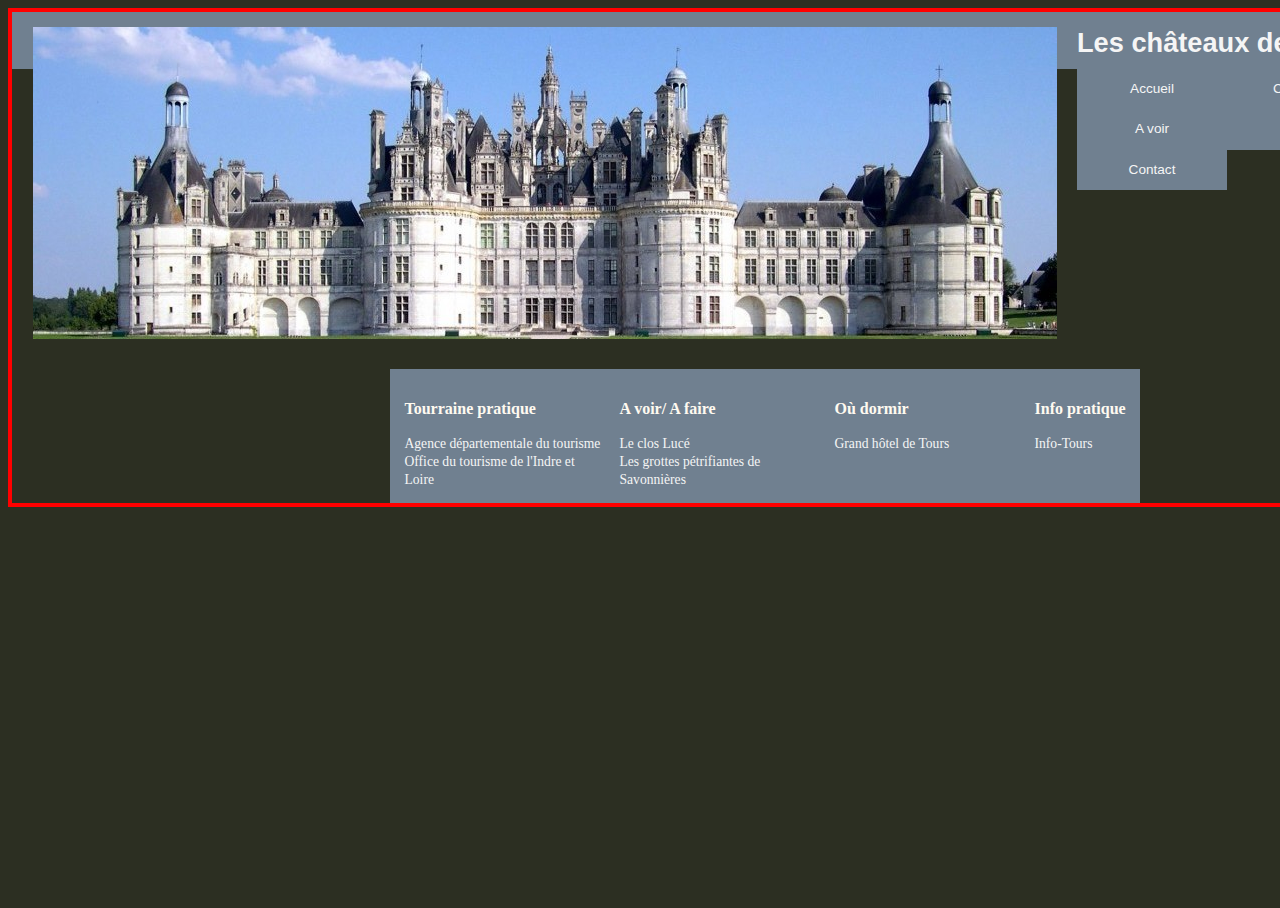
<file: Site_Web_COLIN_Jonathan/infos.html>
<!doctype html>
<html>
	<head>
	<meta charset="UTF-8">
	<title></title>
	<link rel="stylesheet" href="feuillestyle.css" />
	</head>
	<body>
		<div id="global">
		
			<div id="entete">
				 <img src="images/Chambord2.jpg" alt="Château de Chambord" class="photoentete"/>
			<h1>Les châteaux de la Loire</h1>
			</div><!-- #entete -->
			
			<div id="navigation">
				<ul>
					<li><a href="index.html">Accueil</a></li>
					<li><a href="index.html">Châteaux</a>
				<ul>
					<li><a href="chambord.html">Chambord</a></li>
					<li><a href="chenonceau.html">Chenonceau</a></li>
					<li><a href="amboise.html">Amboise</a></li>
					<li><a href="langeais.html">Langeais</a></li>
					<li><a href="azaylerideau.html">Azay le rideau</a></li>
				</ul>
					</li>
					<li><a href="avoir.html">A voir</a></li>
					<li><a href="infos.html">Infos</a>
				<ul>
					<li><a href="hebergements.html">Hébergements</a></li>
					<li><a href="gastronomie.html">Gastronomie</a></li>
				</ul>
					</li>
					<li><a href="contact.html">Contact</a></li>
				</ul>
			</div><!-- #navigation -->
			
			<div id="contenu">
			</div><!-- #contenu -->
			
			<div id="pied">
			
				<section class="group1">
					<h3>Tourraine pratique</h3>
					<a href="http://www.tourismeloirevalley.com/">Agence départementale du tourisme</a></br>
					<a href="http://www.ot-valdelindre.com/">Office du tourisme de l'Indre et Loire</a>
				</section>
				
				<section class="group2">
					<h3>A voir/ A faire</h3>
					<a href="http://www.vinci-closluce.com/">Le clos Lucé</a></br>
					<a href="http://www.grottes-savonnieres.com/">Les grottes pétrifiantes de Savonnières</a></br>
				</section>
				
				<section class="group3">
					<h3>Où dormir</h3>
					<a href="http://www.legrandhoteltours.com/">Grand hôtel de Tours</a></br>
				</section>
				
				<section class="group5">
					<h3>Info pratique</h3>
					<a href="http://www.info-tours.com/">Info-Tours</a></br>
				</section>
			</div><!-- #pied -->
			
		</div><!-- #global -->
	</body>
</html>
</file>
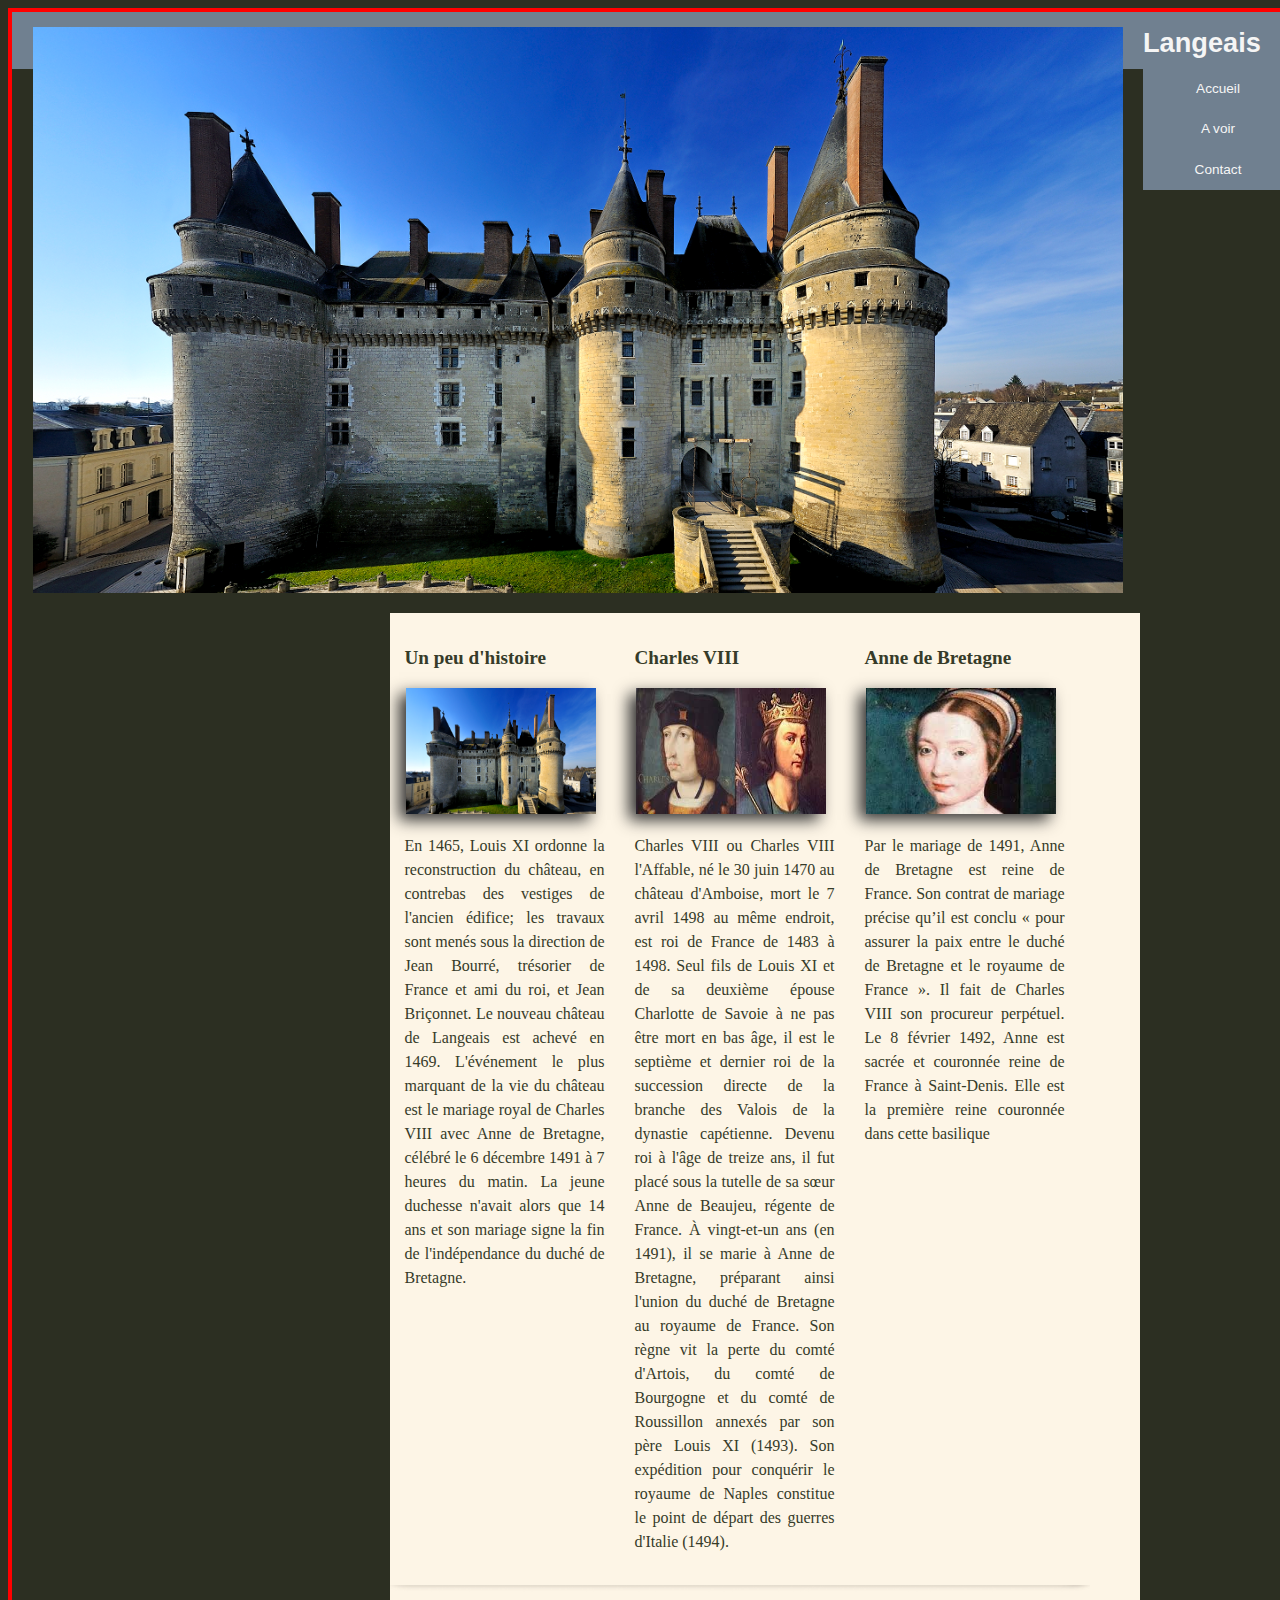
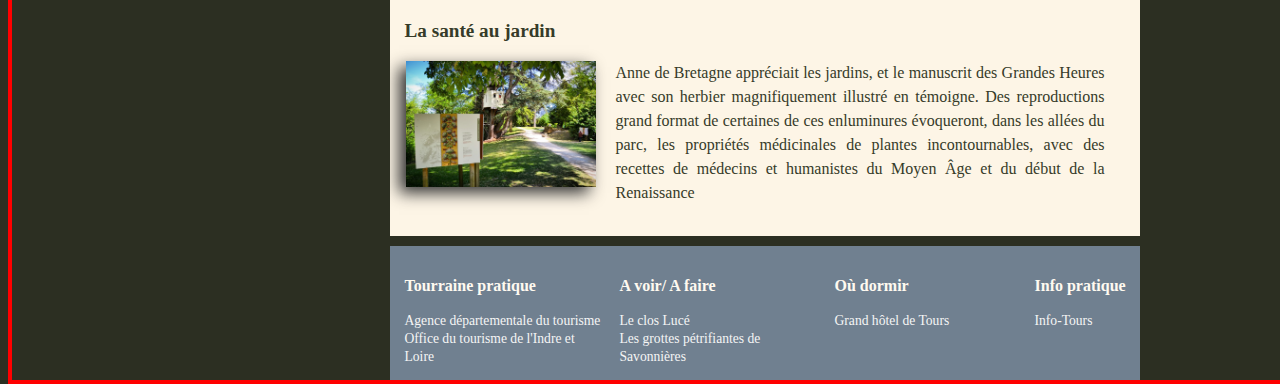
<file: Site_Web_COLIN_Jonathan/langeais.html>
<!doctype html>
<html>
	<head>
	<meta charset="UTF-8">
	<title></title>
	<link rel="stylesheet" href="feuillestyle.css" />
	</head>
	<body>
		<div id="global">	
			<div id="entete">
				 <img src="images/langeais.png" alt="Château de Langeais" class="photoentete"/>
			<h1>Langeais</h1>
			</div><!-- #entete -->
			
			<div id="navigation">
				<ul>
					<li><a href="index.html">Accueil</a></li>
					<li><a href="index.html">Châteaux</a>
				<ul>
					<li><a href="chambord.html">Chambord</a></li>
					<li><a href="chenonceau.html">Chenonceau</a></li>
					<li><a href="amboise.html">Amboise</a></li>
					<li><a href="langeais.html">Langeais</a></li>
					<li><a href="azaylerideau.html">Azay le rideau</a></li>
				</ul>
					</li>
					<li><a href="avoir.html">A voir</a></li>
					<li><a href="infos.html">Infos</a>
				<ul>
					<li><a href="hebergements.html">Hébergements</a></li>
					<li><a href="gastronomie.html">Gastronomie</a></li>
				</ul>
					</li>
					<li><a href="contact.html">Contact</a></li>
				</ul>
			</div><!-- #navigation -->
			
			<div id="contenu">
				<section class="group1">
					<h3>Un peu d'histoire</h3>
					<img src="images/langeais.png" width="190" height="126" alt="picture" class="photo"/>
					<p>En 1465, Louis XI ordonne la reconstruction du château, en contrebas des vestiges de l'ancien édifice;
					les travaux sont menés sous la direction de Jean Bourré, trésorier de France et ami du roi, et Jean Briçonnet.
					Le nouveau château de Langeais est achevé en 1469. L'événement le plus marquant de la vie du château est le mariage royal de Charles VIII avec Anne de Bretagne,
					célébré le 6 décembre 1491 à 7 heures du matin.
					La jeune duchesse n'avait alors que 14 ans et son mariage signe la fin de l'indépendance du duché de Bretagne. </p>
				</section>
				<section class="group2">
					<h3>Charles VIII</h3>
					<img src="images/charles8.jpg" width="190" height="126" alt="picture" class="photo"/>
					<p>Charles VIII ou Charles VIII l'Affable, né le 30 juin 1470 au château d'Amboise, mort le 7 avril 1498 au même endroit, est roi de France de 1483 à 1498.
					Seul fils de Louis XI et de sa deuxième épouse Charlotte de Savoie à ne pas être mort en bas âge,
					il est le septième et dernier roi de la succession directe de la branche des Valois de la dynastie capétienne. Devenu roi à l'âge de treize ans,
					il fut placé sous la tutelle de sa sœur Anne de Beaujeu, régente de France. À vingt-et-un ans (en 1491), il se marie à Anne de Bretagne, préparant ainsi l'union du duché de Bretagne au royaume de France.
					Son règne vit la perte du comté d'Artois, du comté de Bourgogne et du comté de Roussillon annexés par son père Louis XI (1493).
					Son expédition pour conquérir le royaume de Naples constitue le point de départ des guerres d'Italie (1494).</p> 
				</section>
				<section class="group3">
					<h3>Anne de Bretagne</h3>
					<img src="images/annedebretagne.jpg" width="190" height="126" alt="picture" class="photo"/>
					<p>Par le mariage de 1491, Anne de Bretagne est reine de France. Son contrat de mariage précise qu’il est conclu « pour assurer la paix entre le duché de Bretagne et le royaume de France ».
					Il fait de Charles VIII son procureur perpétuel. Le 8 février 1492, Anne est sacrée et couronnée reine de France à Saint-Denis.
					Elle est la première reine couronnée dans cette basilique </p>
				</section>
				<section class="group4">
					<h3>La santé au jardin</h3>
					<img src="images/santeaujardin.jpeg" width="190" height="126" alt="picture" class="photo"/>
					<p>Anne de Bretagne appréciait les jardins, et le manuscrit des Grandes Heures avec son herbier magnifiquement illustré en témoigne.
					Des reproductions grand format de certaines de ces enluminures évoqueront, dans les allées du parc,
					les propriétés médicinales de plantes incontournables, avec des recettes de médecins et humanistes du Moyen Âge et du début de la Renaissance </p>
				</section>
			</div><!-- #contenu -->
			
			<div id="pied">
						
				<section class="group1">
					<h3>Tourraine pratique</h3>
					<a href="http://www.tourismeloirevalley.com/">Agence départementale du tourisme</a></br>
					<a href="http://www.ot-valdelindre.com/">Office du tourisme de l'Indre et Loire</a>
				</section>
				
				<section class="group2">
					<h3>A voir/ A faire</h3>
					<a href="http://www.vinci-closluce.com/">Le clos Lucé</a></br>
					<a href="http://www.grottes-savonnieres.com/">Les grottes pétrifiantes de Savonnières</a></br>
				</section>
				
				<section class="group3">
					<h3>Où dormir</h3>
					<a href="http://www.legrandhoteltours.com/">Grand hôtel de Tours</a></br>
				</section>
				
				<section class="group5">
					<h3>Info pratique</h3>
					<a href="http://www.info-tours.com/">Info-Tours</a></br>
				</section>
				
			</div><!-- #pied -->
			
		</div><!-- #global -->
	</body>
</html>
</file>
<file: Site_Web_COLIN_Jonathan/feuillestyle.css>
html {
		height: 100%;
}

body{
		min-height: 100%;
		padding: 0;
		background: #2C2F22;
}
#global {
		min-height: 100%;
		width: 1505px;
		margin-left: auto;
		margin-right: auto;
		border:4px solid red;
}
#entete {

		margin-left: auto;
		margin-right: auto;
		padding: 15px 20px 10px 20px;
		background: #708090
		
}
#navigation {
		margin-left: auto;
		margin-right: auto;
		background: #708090;
		
}
#contenu {
		min-height: 100%;
		width: 750px;
		overflow:auto;
		margin-top:50px;
		margin-left:auto;
		margin-right:auto;
		color:#363B29;
		background:#FDF5E6;
}
.group1, .group2, .group3
{
	float:left;
	width:200px;
	position: relative;
	padding:15px;
	margin:auto;
	text-align:justify;
}

#contenu p, #contenu li{
	line-height: 1.5; /* hauteur des lignes pour p et li*/
}

#contenu h3 {
	font-size: 1.2em;/*taille de la police pour les titres h3*/
}

#contenu a {
	color: #332510; /* couleur des liens*/
	text-decoration: none;/* decoration des liens*/
}

#contenu a:hover {
	color: #5F9EA0; /* couleur au survol de la souris sur le lien*/
}

.group4
{
	float:left;
	width: 700px;
	position: relative;
	padding: 15px;
	background: transparent;
	background-image:url(images/top.png);/* attribue une image au groupe 4*/
	background-position: left top;/*positionne l'image de fond à partir du haut et à gauche*/
	background-repeat: no-repeat;/*l'image ne se repete pas*/
	margin: auto;
	text-align: justify;
}

.group4 h4
{
	float: left;/*le titre du groupe 4 est positionné à gauche*/
	margin: 0px 10px 5px 5px;
	font-size: 1em;
	font-family: Verdana, sans-serif;
	color: slategray; /*couleur de la police*/
}
.group2 audio
{
	position:relative;
	float:left;
	width: 200px;
	height: 20px;
}

.group3 ul
{
	float:left;
	width: 200px;
	position: relative;
	padding-left: 10px;
	margin: auto;
}

.group4 ul
{
	float: left;
	width: 450px;
	padding-left:10px;
	margin: auto;
}


.photo
{
		float:left;
		margin:0 20px 20px 1px;
		-webkit-box-shadow: -7px 6px 15px #333;
		-moz-box-shadow: -7px 6px 15px #333;
}

.photo:hover, .photoentete:hover
{
	background-color:white;
	opacity:0.5;
}
.lien
{
		color:#000090;
		text-decoration: underline;
		font-weight: bold;
}

.lien:hover
{
		color:#778899;
}
#pied {
		min-height: 100%;
		width: 750px;
		overflow: auto;
		margin-top: 10px;
		margin-left:auto;
		margin-right:auto;
		background:#708090;
}

#pied .group1, #pied .group2, #pied .group3, #pied .group5 {
	text-align:left;
	width: 150 px;
	padding-right:0px;

}
#pied .group5{
	padding-top:15px;
}

#pied h3 {
	font-size: 1em;
	color: #FFFAF0;
}

#pied a {
	color: #F5F5F5;
	font-size: 0.85em;
	text-decoration: none;
}

#pied a:hover {
	color: #4B0082;
}

#entete img {
		max-width:100%;
}

.photoentete
{
		float:left;
		margin:0 20px 20px 1px;
}
.photoentete:hover
{
		background:white;
		opacity:0.5;
}


#entete h1 {
	margin: 0;
	font-size: 1.7em;
	font-family: Verdana, sans-serif;
	color:#F5F5F5;	
}

#entete h2 {
	margin: 10px 1px;
	font-size: 1.4em;
	font-family: Verdana, sans-serif;
	color:#F5F5F5;	
}

#navigation ul {
	margin: 0;
	padding:0;
	list-style: none;
	text-align: center;
}

#navigation li {
	float:left;
	margin:auto;
	padding:0;
	background-color:#708090;
}

#navigation li a {
	display:block;
	width:100px;
	color:#F5F5F5;
	text-decoration:none;
	padding:10px 25px;
}

#navigation ul li ul {
	display:none;
}

#navigation ul li:hover ul {
	display: block;
}

#navigation li:hover ul li {
	float:none;
}

#navigation li ul {
	position:absolute;
	z-index:1;
}

#navigation a {
	padding: 6px;
	line-height: 1.5;
	font-size: 0.85em;
	font-family: Verdana, sans-serif;
	text-decoration: none;
}

#navigation li a:hover, #navigation ul li ul li a:hover {
	color:#ffd700;
	background:#132959;
}
</file>
<file: Site_Web_COLIN_Jonathan/feuillestyle2.css>
html {
	height: 100%;
}

body{
	min-height: 100%;
	width:750px;
	margin-left:auto;
	margin-right:auto;
	font-size:16px;
	font-family:Verdana sans-serif;
	background: #FAC07D;
}


#entete {
	
	margin-left: auto;
	margin-right: auto;
	padding: 15px 20px 10px 20px;
	background: #FAC07D
		
}
#entete img {
	max-width:100%;
}

#contenu {
	min-height: 100%;
	width: 750px;
	overflow:auto;
	margin-top:50px;
	margin-left:auto;
	margin-right:auto;
	color:#363B29;
	background:#FAC07D;
}

#section-1{
	background-color:#BDBDBD;
	padding:10px;
	margin-left:20px;
	margin-right:20px;
}

#section-2{
	background-color:#BDBDBD;
	padding:10px;
	margin-left:20px;
	margin-right:20px;

}

#section-1:hover, #section-2:hover{
	box-shadow:0px 0px 5px #444;
}

#section-1 input{
	width:120px;
	height:20px;
	border-radius:5px;
	border-color:#FAC07D;
}

#section-2 input{
	width:75px;
	height:20px;
	margin-right:-30px;
	
}

#section-1 label{
	display:inline-block;
	width:125px;
	padding:0px 0px 0px 10px;
}

#section-2 label{
	display:inline-block;
	width:auto;
	padding:0px 0px 0px 10px;
}
	
#section-2 textarea{
	margin-left:135px;
	height:50px;
	border-radius:5px;
	border-color:#FAC07D;
}

.group1, .group2{
	float:left;
}
.group2{
	margin-left:25px;
}

.group2 select{
	margin-left:-50px;
	width:120px;
	height:25px;
	
}

	


input[type="reset"], input[type="submit"]{
	margin:20px;
	width:85px;
	height:25px;
	float:left;
	margin-right:0px;
	font-size:12px;
	background-color:#BDBDBD;
	border-radius:5px;
	border-color:#FAC07D;
}



.photoentete
{
		float:left;
		margin:0px 20px 20px 1px;
}
.photoentete:hover
{
		background:white;
		opacity:0.5;
}
#entete h1 {
	
	margin-bottom:20px;
	font-size: 1.7em;
	font-family: Verdana, sans-serif;
	color:#000000;
	text-align:center;
}

label.inline{
	display:inline;
}
</file>
